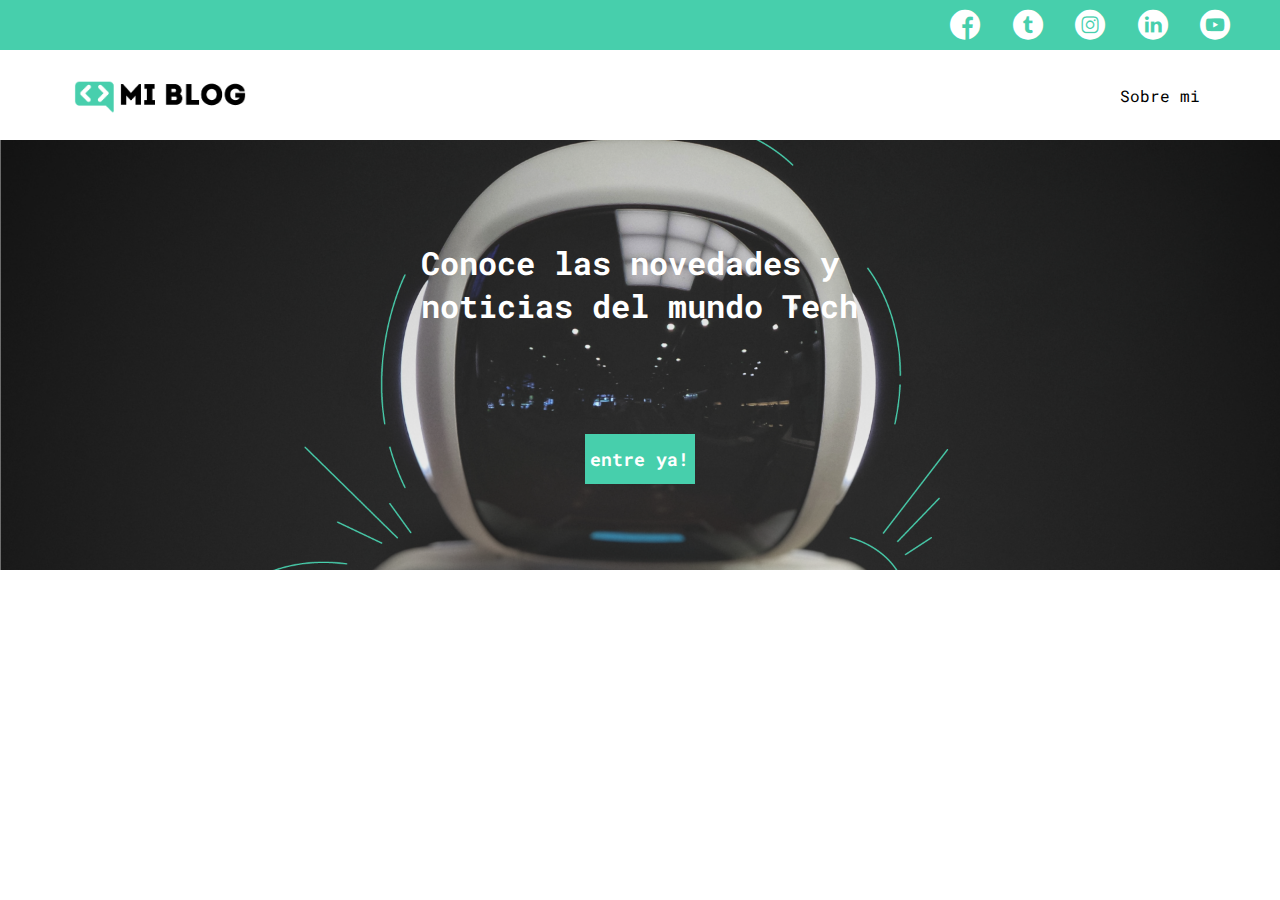
<file: index.html>
<!DOCTYPE html>
<html lang="en">
<head>
    <meta charset="UTF-8">
    <meta http-equiv="X-UA-Compatible" content="IE=edge">
    <meta name="viewport" content="width=device-width, initial-scale=1.0">
    <title>Mi blog - Ayrton Barreto</title>
    <link rel="stylesheet" href="css/main.css">
    <link rel="stylesheet" href="css/font/flaticon.css">
</head>
<body>
    <header class="header-icon-container">
        <section class="header-icon-container">
            <div class="icons">
                <a href="#"><span class="flaticon-001-facebook"></span></a>
                <a href="#"><span class="flaticon-002-twitter"></span></a>
                <a href="#"><span class="flaticon-011-instagram"></span></a>
                <a href="/"><span class="flaticon-010-linkedin"></span></a>
                <a href="#"><span class="flaticon-008-youtube"></span></a>
            </div>
        </section>
        <nav>
            <section class="nav-logo-container">
                <a href="/"><img src="/assets/img/Logo-negro.png" alt="Logo de mi blog"></a>
            </section>
            <section class="profile-link">
                <a href="/">Sobre mi</a>
            </section>
        </nav>
    </header>

    <main class="home-main">
        <section>
            <h1 class="home-main-text">Conoce las novedades y <br>noticias del mundo Tech</h1>
            <a class="home-main-button">entre ya!</a>
        </section>
    </main>
</body>
</html>
</file>
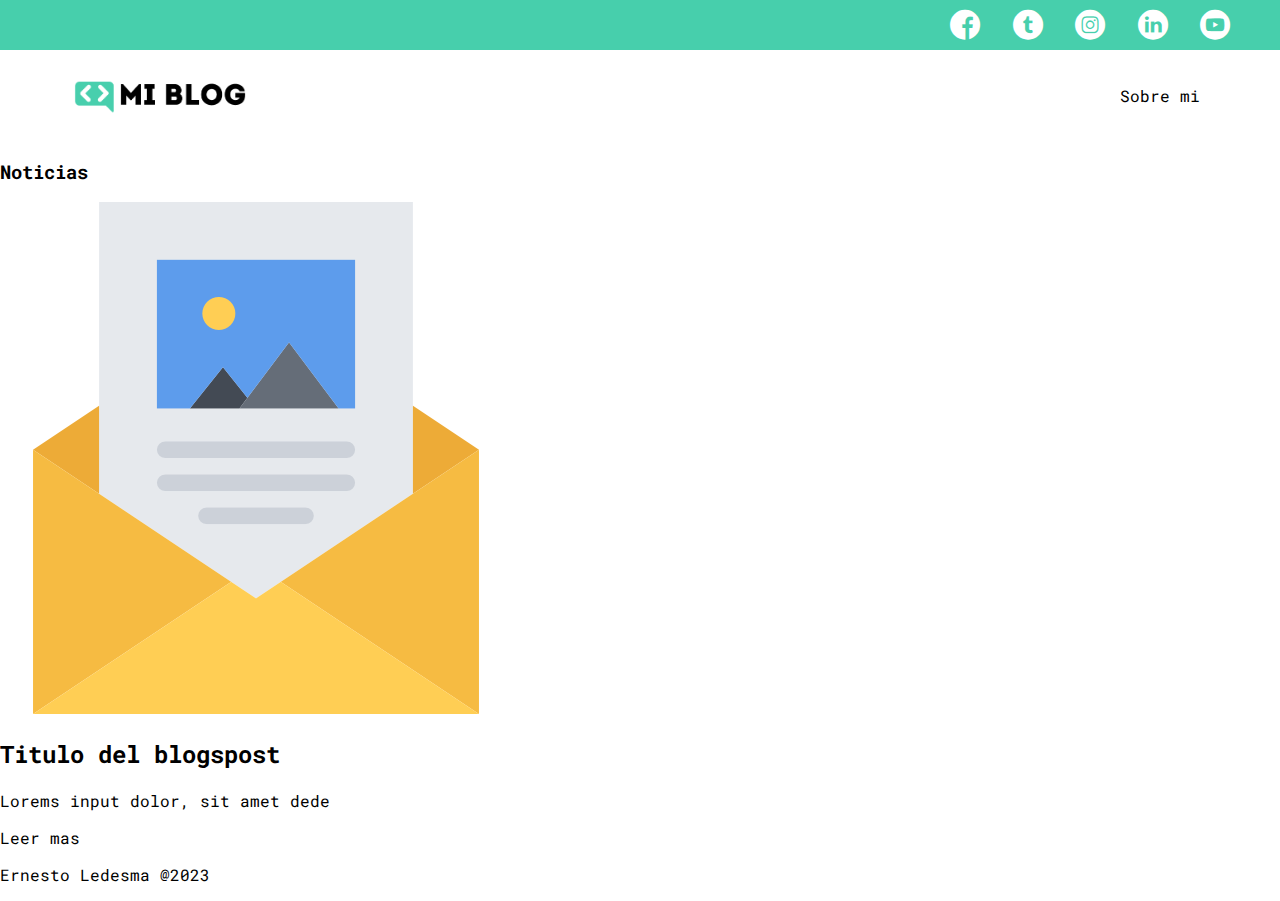
<file: blogs.html>
<!DOCTYPE html>
<html lang="en">
    <meta charset="UTF-8">
    <meta http-equiv="X-UA-Compatible" content="IE=edge">
    <meta name="viewport" content="width=device-width, initial-scale=1.0">
    <title>Mi blog - Ernesto Ledesma</title>
    <link rel="stylesheet" href="css/main.css">
    <link rel="stylesheet" href="css/font/flaticon.css">
</head>
<body>
    <header class="header-icon-container">
        <section class="header-icon-container">
            <div class="icons">
                <a href="#"><span class="flaticon-001-facebook"></span></a>
                <a href="#"><span class="flaticon-002-twitter"></span></a>
                <a href="#"><span class="flaticon-011-instagram"></span></a>
                <a href="/"><span class="flaticon-010-linkedin"></span></a>
                <a href="#"><span class="flaticon-008-youtube"></span></a>
            </div>
        </section>
        <nav>
            <section class="nav-logo-container">
                <a href="/"><img src="/assets/img/Logo-negro.png" alt="Logo de mi blog"></a>
            </section>
            <section class="profile-link">
                <a href="/">Sobre mi</a>
            </section>
        </nav>
    </header>

    <main>
        <section class="blogs-news-container">
            <div class="grid-container blogs-news-container">
                <h3>Noticias</h3>
                <div>
                    <img src="assets/img/013-newsletter.png" alt="">
                </div>
                <div class="blogs-news-info-container">
                    <h2>Titulo del blogspost</h2>
                    <p>Lorems input dolor, sit amet dede</p>
                    <a href="" class="blogs-button" >Leer mas</a>
                </div>
            </div>
        </section>
        <section class="blogs-post-container" >

        </section>
    </main>

    <footer>
        <p>Ernesto Ledesma @2023</p>
    </footer>
    
</body>
</html>
</file>
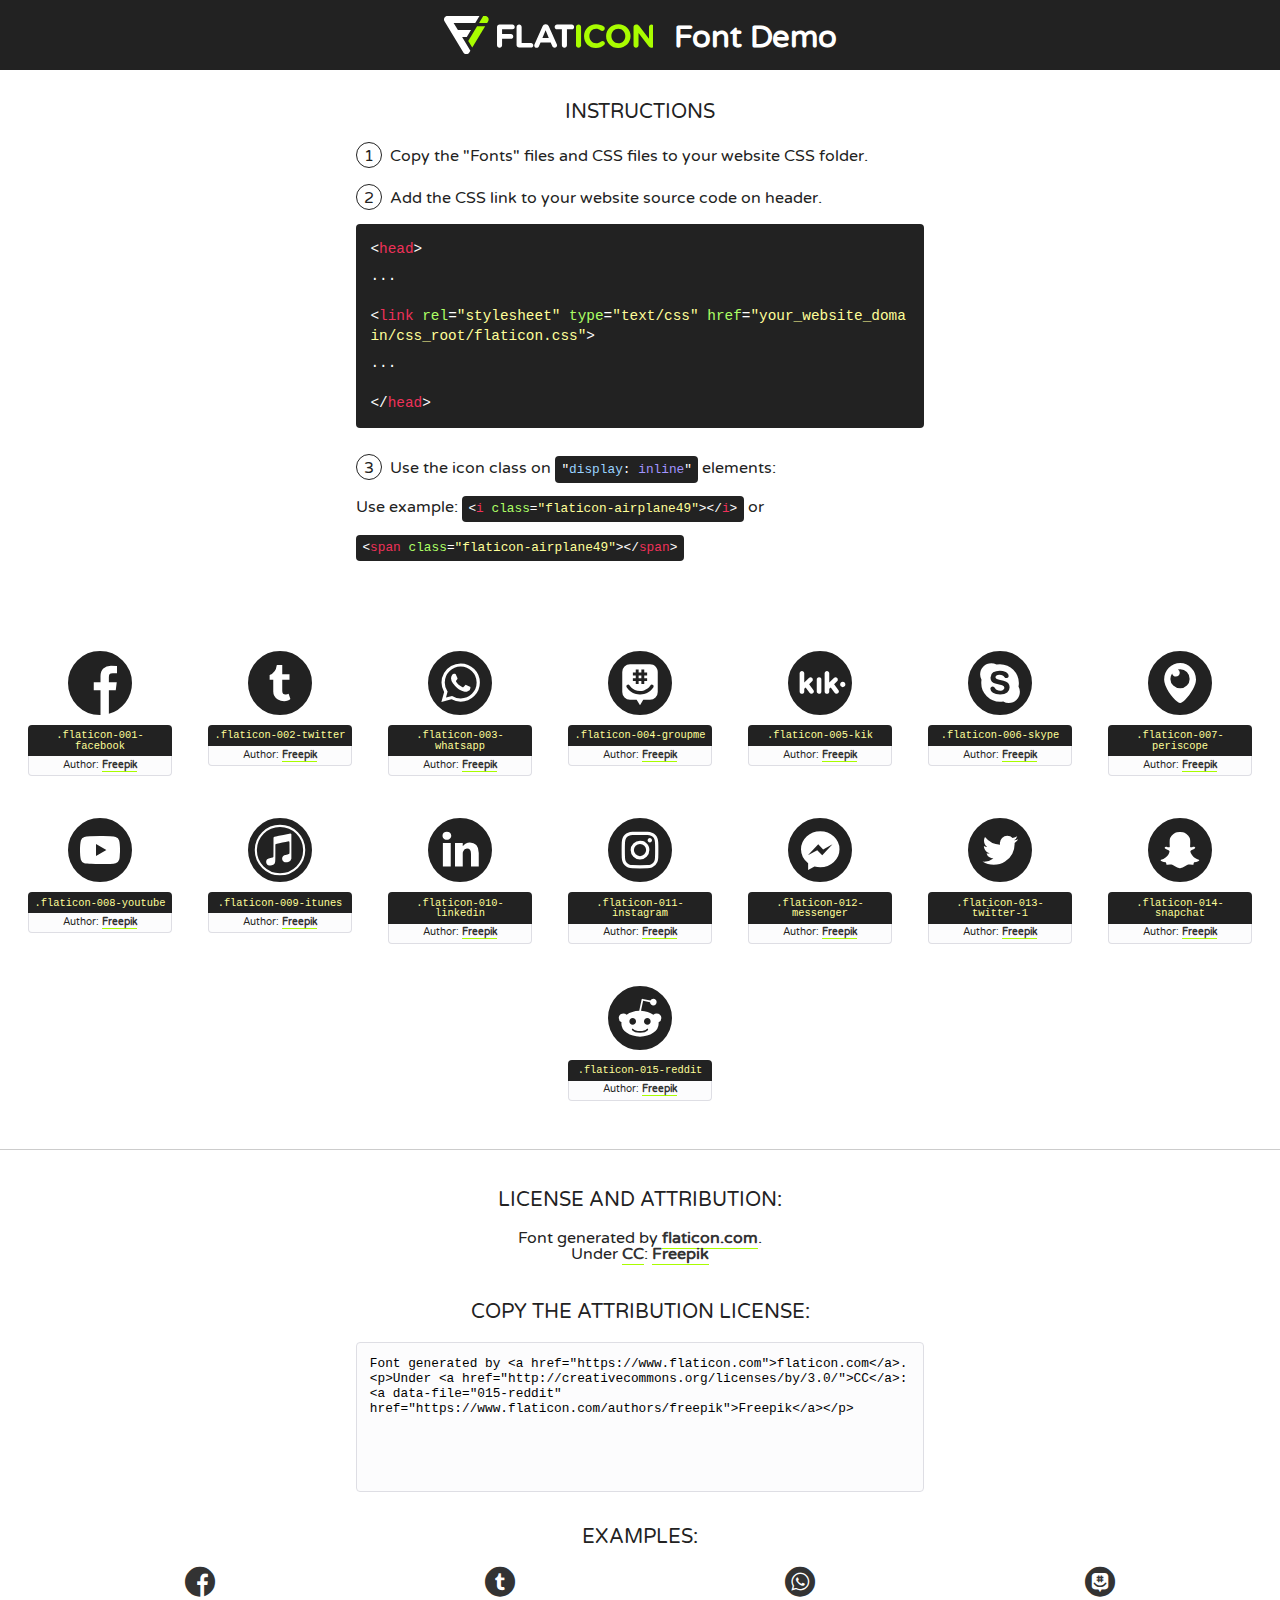
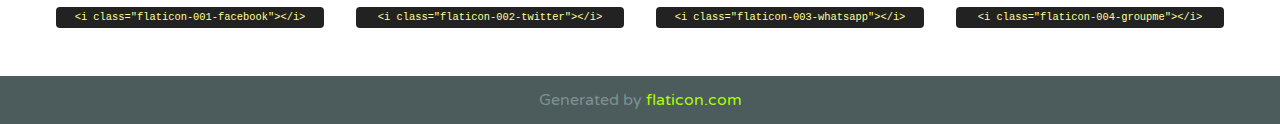
<file: css/font/flaticon.html>
<!DOCTYPE html>
<!--
  Flaticon icon font: Flaticon
  Creation date: 20/12/2018 09:27
-->
<html>
<!DOCTYPE html>
<html>

<head>
    <title>Flaticon WebFont</title>
    <link href="http://fonts.googleapis.com/css?family=Varela+Round" rel="stylesheet" type="text/css" />
    <link rel="stylesheet" type="text/css" href="flaticon.css">
    <meta charset="UTF-8">
    <style>
    html, body, div, span, applet, object, iframe,
    h1, h2, h3, h4, h5, h6, p, blockquote, pre,
    a, abbr, acronym, address, big, cite, code,
    del, dfn, em, img, ins, kbd, q, s, samp,
    small, strike, strong, sub, sup, tt, var,
    b, u, i, center,
    dl, dt, dd, ol, ul, li,
    fieldset, form, label, legend,
    table, caption, tbody, tfoot, thead, tr, th, td,
    article, aside, canvas, details, embed, 
    figure, figcaption, footer, header, hgroup, 
    menu, nav, output, ruby, section, summary,
    time, mark, audio, video {
        margin: 0;
        padding: 0;
        border: 0;
        font-size: 100%;
        font: inherit;
        vertical-align: baseline;
    }
    /* HTML5 display-role reset for older browsers */
    article, aside, details, figcaption, figure, 
    footer, header, hgroup, menu, nav, section {
        display: block;
    }
    body {
        line-height: 1;
    }
    ol, ul {
        list-style: none;
    }
    blockquote, q {
        quotes: none;
    }
    blockquote:before, blockquote:after,
    q:before, q:after {
        content: '';
        content: none;
    }
    table {
        border-collapse: collapse;
        border-spacing: 0;
    }
    body {
        font-family: 'Varela Round', Helvetica, Arial, sans-serif;
        font-size: 16px;
        color: #222;
    }
    a {
        color: #333;
        border-bottom: 1px solid #a9fd00;
        font-weight: bold;
        text-decoration: none;
    }
    * {
        -moz-box-sizing: border-box;
        -webkit-box-sizing: border-box;
        box-sizing: border-box;
        margin: 0;
        padding: 0;
    }
    [class^="flaticon-"]:before, [class*=" flaticon-"]:before, [class^="flaticon-"]:after, [class*=" flaticon-"]:after {
        font-family: Flaticon;
        font-size: 30px;
        font-style: normal;
        margin-left: 20px;
        color: #333;
    }
    .wrapper {
        max-width: 600px;
        margin: auto;
        padding: 0 1em;
    }
    .title {
        font-size: 1.25em;
        text-align: center;
        margin-bottom: 1em;
        text-transform: uppercase;
    }
    header {
        text-align: center;
        background-color: #222;
        color: #fff;
        padding: 1em;
    }
    header .logo {
        width: 210px;
        height: 38px;
        display: inline-block;
        vertical-align: middle;
        margin-right: 1em;
        border: none;
    }
    header strong {
        font-size: 1.95em;
        font-weight: bold;
        vertical-align: middle;
        margin-top: 5px;
        display: inline-block;
    }
    .demo {
        margin: 2em auto;
        line-height: 1.25em;
    }
    .demo ul li {
        margin-bottom: 1em;
    }
    .demo ul li .num {
        color: #222;
        border-radius: 20px;
        display: inline-block;
        width: 26px;
        padding: 3px;
        height: 26px;
        text-align: center;
        margin-right: 0.5em;
        border: 1px solid #222;
    }
    .demo ul li code {
        background-color: #222;
        border-radius: 4px;
        padding: 0.25em 0.5em;
        display: inline-block;
        color: #fff;
        font-family: Consolas,Monaco,Lucida Console,Liberation Mono,DejaVu Sans Mono,Bitstream Vera Sans Mono,Courier New, monospace;
        font-weight: lighter;
        margin-top: 1em;
        font-size: 0.8em;
        word-break: break-all;
    }
    .demo ul li code.big {
        padding: 1em;
        font-size: 0.9em;
    }
    .demo ul li code .red {
        color: #EF3159;
    }
    .demo ul li code .green {
        color: #ACFF65;
    }
    .demo ul li code .yellow {
        color: #FFFF99;
    }
    .demo ul li code .blue {
        color: #99D3FF;
    }
    .demo ul li code .purple {
        color: #A295FF;
    }
    .demo ul li code .dots {
        margin-top: 0.5em;
        display: block;
    }
    #glyphs {
        border-bottom: 1px solid #ccc;
        padding: 2em 0;
        text-align: center;
    }
    .glyph {
        display: inline-block;
        width: 9em;
        margin: 1em;
        text-align: center;
        vertical-align: top;
        background: #FFF;
    }
    .glyph .glyph-icon {
        padding: 10px;
        display: block;
        font-family:"Flaticon";
        font-size: 64px;
        line-height: 1;
    }
    .glyph .glyph-icon:before {
        font-size: 64px;
        color: #222;
        margin-left: 0;
    }
    .class-name {
        font-size: 0.65em;
        background-color: #222;
        color: #fff;
        border-radius: 4px 4px 0 0;
        padding: 0.5em;
        color: #FFFF99;
        font-family: Consolas,Monaco,Lucida Console,Liberation Mono,DejaVu Sans Mono,Bitstream Vera Sans Mono,Courier New, monospace;
    }
    .author-name {
        font-size: 0.6em;
        background-color: #fcfcfd;
        border: 1px solid #DEDEE4;
        border-top: 0;
        border-radius: 0 0 4px 4px;
        padding: 0.5em;
    }
    .class-name:last-child {
        font-size: 10px;
        color:#888;
    }
    .class-name:last-child a {
        font-size: 10px;
        color:#555;
    }
    .class-name:last-child a:hover {
        color:#a9fd00;
    }
    .glyph > input {
        display: block;
        width: 100px;
        margin: 5px auto;
        text-align: center;
        font-size: 12px;
        cursor: text;
    }
    .glyph > input.icon-input {
        font-family:"Flaticon";
        font-size: 16px;
        margin-bottom: 10px;
    }
    .attribution .title {
        margin-top: 2em;
    }
    .attribution textarea {
        background-color: #fcfcfd;
        padding: 1em;
        border: none;
        box-shadow: none;
        border: 1px solid #DEDEE4;
        border-radius: 4px;
        resize: none;
        width: 100%;
        height: 150px;
        font-size: 0.8em;
        font-family: Consolas,Monaco,Lucida Console,Liberation Mono,DejaVu Sans Mono,Bitstream Vera Sans Mono,Courier New, monospace;
        -webkit-appearance: none;
    }
    .iconsuse {
        margin: 2em auto;
        text-align: center;
        max-width: 1200px;
    }
    .iconsuse:after {
        content: '';
        display: table;
        clear: both;
    }
    .iconsuse .image {
        float: left;
        width: 25%;
        padding: 0 1em;
    }
    .iconsuse .image p {
        margin-bottom: 1em;
    }
    .iconsuse .image span {
        display: block;
        font-size: 0.65em;
        background-color: #222;
        color: #fff;
        border-radius: 4px;
        padding: 0.5em;
        color: #FFFF99;
        margin-top: 1em;
        font-family: Consolas,Monaco,Lucida Console,Liberation Mono,DejaVu Sans Mono,Bitstream Vera Sans Mono,Courier New, monospace;
    }
    #footer {
        text-align: center;
        background-color: #4C5B5C;
        color: #7c9192;
        padding: 1em;
    }
    #footer a {
        border: none;
        color: #a9fd00;
        font-weight: normal;
    }
    @media (max-width: 960px) {
        .iconsuse .image {
            width: 50%;
        }
    }
    @media (max-width: 560px) {
        .iconsuse .image {
            width: 100%;
        }
    }
    </style>
</head>

<body class="characters-off">

    <header>
        <a href="https://www.flaticon.com" target="_blank" class="logo">
            <svg version="1.1" xmlns="http://www.w3.org/2000/svg" xmlns:xlink="http://www.w3.org/1999/xlink" xmlns:a="http://ns.adobe.com/AdobeSVGViewerExtensions/3.0/" viewBox="0 0 560.875 102.036" enable-background="new 0 0 560.875 102.036" xml:space="preserve">
                <defs>
                </defs>
                <g>
                    <g class="letters">
                        <path fill="#ffffff" d="M141.596,29.675c0-3.777,2.985-6.767,6.764-6.767h34.438c3.426,0,6.15,2.728,6.15,6.15
                        c0,3.43-2.724,6.149-6.15,6.149h-27.674v13.091h23.719c3.429,0,6.151,2.724,6.151,6.15c0,3.43-2.723,6.149-6.151,6.149h-23.719
                        v17.574c0,3.773-2.986,6.761-6.764,6.761c-3.779,0-6.764-2.989-6.764-6.761V29.675z"></path>
                        <path fill="#ffffff" d="M193.844,29.149c0-3.781,2.985-6.767,6.764-6.767c3.776,0,6.763,2.985,6.763,6.767v42.957h25.039
                        c3.426,0,6.149,2.726,6.149,6.153c0,3.425-2.723,6.15-6.149,6.15h-31.802c-3.779,0-6.764-2.986-6.764-6.768V29.149z"></path>
                        <path fill="#ffffff" d="M241.891,75.71l21.438-48.407c1.492-3.341,4.215-5.357,7.906-5.357h0.792
                        c3.686,0,6.323,2.017,7.815,5.357l21.439,48.407c0.436,0.967,0.701,1.845,0.701,2.723c0,3.602-2.809,6.501-6.414,6.501
                        c-3.161,0-5.269-1.845-6.499-4.655l-4.132-9.661h-27.059l-4.301,10.102c-1.144,2.631-3.426,4.214-6.237,4.214
                        c-3.517,0-6.24-2.81-6.24-6.325C241.1,77.64,241.451,76.677,241.891,75.71z M279.932,58.666l-8.521-20.297l-8.526,20.297H279.932
                        z"></path>
                        <path fill="#ffffff" d="M314.864,35.387H301.86c-3.429,0-6.239-2.813-6.239-6.238c0-3.429,2.811-6.24,6.239-6.24h39.533
                        c3.426,0,6.237,2.811,6.237,6.24c0,3.425-2.811,6.238-6.237,6.238h-13.001v42.785c0,3.773-2.99,6.761-6.764,6.761
                        c-3.779,0-6.764-2.989-6.764-6.761V35.387z"></path>
                        <path fill="#A9FD00" d="M352.615,29.149c0-3.781,2.985-6.767,6.767-6.767c3.774,0,6.761,2.985,6.761,6.767v49.024
                        c0,3.773-2.987,6.761-6.761,6.761c-3.781,0-6.767-2.989-6.767-6.761V29.149z"></path>
                        <path fill="#A9FD00" d="M374.132,53.836v-0.179c0-17.481,13.178-31.801,32.065-31.801c9.22,0,15.459,2.458,20.557,6.238
                        c1.402,1.054,2.637,2.985,2.637,5.357c0,3.692-2.985,6.59-6.681,6.59c-1.845,0-3.071-0.702-4.044-1.319
                        c-3.776-2.813-7.729-4.393-12.562-4.393c-10.364,0-17.831,8.611-17.831,19.154v0.173c0,10.542,7.291,19.329,17.831,19.329
                        c5.715,0,9.492-1.756,13.359-4.834c1.049-0.874,2.458-1.491,4.039-1.491c3.429,0,6.325,2.813,6.325,6.236
                        c0,2.106-1.056,3.78-2.282,4.834c-5.539,4.834-12.036,7.733-21.878,7.733C387.572,85.464,374.132,71.493,374.132,53.836z"></path>
                        <path fill="#A9FD00" d="M433.009,53.836v-0.179c0-17.481,13.79-31.801,32.766-31.801c18.981,0,32.592,14.143,32.592,31.628v0.173
                        c0,17.483-13.785,31.807-32.769,31.807C446.625,85.464,433.009,71.32,433.009,53.836z M484.224,53.836v-0.179
                        c0-10.539-7.725-19.326-18.626-19.326c-10.893,0-18.449,8.611-18.449,19.154v0.173c0,10.542,7.73,19.329,18.626,19.329
                        C476.676,72.986,484.224,64.378,484.224,53.836z"></path>
                        <path fill="#A9FD00" d="M506.233,29.321c0-3.774,2.99-6.763,6.767-6.763h1.401c3.252,0,5.183,1.583,7.029,3.953l26.093,34.265
                        V29.059c0-3.692,2.99-6.677,6.681-6.677c3.683,0,6.671,2.985,6.671,6.677v48.934c0,3.78-2.987,6.765-6.764,6.765h-0.436
                        c-3.257,0-5.188-1.581-7.034-3.953l-27.056-35.492v32.944c0,3.687-2.985,6.676-6.678,6.676c-3.683,0-6.673-2.989-6.673-6.676
                        V29.321z"></path>
                    </g>
                    <g class="insignia">
                        <path fill="#ffffff" d="M48.372,56.137h12.517l11.156-18.537H37.186L25.688,18.539h57.825L94.668,0H9.271
                        C5.925,0,2.842,1.801,1.198,4.716c-1.644,2.907-1.593,6.482,0.134,9.343l50.38,83.501c1.678,2.781,4.689,4.476,7.938,4.476
                        c3.246,0,6.257-1.695,7.935-4.476l2.898-4.804L48.372,56.137z"></path>
                        <g class="i">
                            <path fill="#A9FD00" d="M93.575,18.539h0.031v0.004l21.652,0.004l2.705-4.488c1.727-2.861,1.778-6.436,0.133-9.343
                            C116.454,1.801,113.371,0,110.026,0h-5.294L93.575,18.539z"></path>
                            <polygon fill="#A9FD00" points="88.291,27.356 64.725,66.486 75.519,84.404 109.942,27.356"></polygon>
                        </g>
                    </g>
                </g>
            </svg>
        </a>
        <strong>Font Demo</strong>
    </header>


    <section class="demo wrapper">

        <p class="title">Instructions</p>

        <ul>
            <li>
                <span class="num">1</span>Copy the "Fonts" files and CSS files to your website CSS folder.
            </li>
            <li>
                <span class="num">2</span>Add the CSS link to your website source code on header.
                <code class="big">
                    &lt;<span class="red">head</span>&gt;
                    <br/><span class="dots">...</span>
                    <br/>&lt;<span class="red">link</span> <span class="green">rel</span>=<span class="yellow">"stylesheet"</span> <span class="green">type</span>=<span class="yellow">"text/css"</span> <span class="green">href</span>=<span class="yellow">"your_website_domain/css_root/flaticon.css"</span>&gt;
                    <br/><span class="dots">...</span>
                    <br/>&lt;/<span class="red">head</span>&gt;
                </code>
            </li>

            <li>
                <p>
                    <span class="num">3</span>Use the icon class on <code>"<span class="blue">display</span>:<span class="purple"> inline</span>"</code> elements:
                    <br />
                    Use example: <code>&lt;<span class="red">i</span> <span class="green">class</span>=<span class="yellow">&quot;flaticon-airplane49&quot;</span>&gt;&lt;/<span class="red">i</span>&gt;</code> or <code>&lt;<span class="red">span</span> <span class="green">class</span>=<span class="yellow">&quot;flaticon-airplane49&quot;</span>&gt;&lt;/<span class="red">span</span>&gt;</code>
            </li>
        </ul>

    </section>




   <section id="glyphs">          
    
      
        <div class="glyph"><div class="glyph-icon flaticon-001-facebook"></div>
            <div class="class-name">.flaticon-001-facebook</div>
            <div class="author-name">Author: <a data-file="001-facebook" href="https://www.flaticon.com/authors/freepik">Freepik</a> </div> 
        </div>        
        
        <div class="glyph"><div class="glyph-icon flaticon-002-twitter"></div>
            <div class="class-name">.flaticon-002-twitter</div>
            <div class="author-name">Author: <a data-file="002-twitter" href="https://www.flaticon.com/authors/freepik">Freepik</a> </div> 
        </div>        
        
        <div class="glyph"><div class="glyph-icon flaticon-003-whatsapp"></div>
            <div class="class-name">.flaticon-003-whatsapp</div>
            <div class="author-name">Author: <a data-file="003-whatsapp" href="https://www.flaticon.com/authors/freepik">Freepik</a> </div> 
        </div>        
        
        <div class="glyph"><div class="glyph-icon flaticon-004-groupme"></div>
            <div class="class-name">.flaticon-004-groupme</div>
            <div class="author-name">Author: <a data-file="004-groupme" href="https://www.flaticon.com/authors/freepik">Freepik</a> </div> 
        </div>        
        
        <div class="glyph"><div class="glyph-icon flaticon-005-kik"></div>
            <div class="class-name">.flaticon-005-kik</div>
            <div class="author-name">Author: <a data-file="005-kik" href="https://www.flaticon.com/authors/freepik">Freepik</a> </div> 
        </div>        
        
        <div class="glyph"><div class="glyph-icon flaticon-006-skype"></div>
            <div class="class-name">.flaticon-006-skype</div>
            <div class="author-name">Author: <a data-file="006-skype" href="https://www.flaticon.com/authors/freepik">Freepik</a> </div> 
        </div>        
        
        <div class="glyph"><div class="glyph-icon flaticon-007-periscope"></div>
            <div class="class-name">.flaticon-007-periscope</div>
            <div class="author-name">Author: <a data-file="007-periscope" href="https://www.flaticon.com/authors/freepik">Freepik</a> </div> 
        </div>        
        
        <div class="glyph"><div class="glyph-icon flaticon-008-youtube"></div>
            <div class="class-name">.flaticon-008-youtube</div>
            <div class="author-name">Author: <a data-file="008-youtube" href="https://www.flaticon.com/authors/freepik">Freepik</a> </div> 
        </div>        
        
        <div class="glyph"><div class="glyph-icon flaticon-009-itunes"></div>
            <div class="class-name">.flaticon-009-itunes</div>
            <div class="author-name">Author: <a data-file="009-itunes" href="https://www.flaticon.com/authors/freepik">Freepik</a> </div> 
        </div>        
        
        <div class="glyph"><div class="glyph-icon flaticon-010-linkedin"></div>
            <div class="class-name">.flaticon-010-linkedin</div>
            <div class="author-name">Author: <a data-file="010-linkedin" href="https://www.flaticon.com/authors/freepik">Freepik</a> </div> 
        </div>        
        
        <div class="glyph"><div class="glyph-icon flaticon-011-instagram"></div>
            <div class="class-name">.flaticon-011-instagram</div>
            <div class="author-name">Author: <a data-file="011-instagram" href="https://www.flaticon.com/authors/freepik">Freepik</a> </div> 
        </div>        
        
        <div class="glyph"><div class="glyph-icon flaticon-012-messenger"></div>
            <div class="class-name">.flaticon-012-messenger</div>
            <div class="author-name">Author: <a data-file="012-messenger" href="https://www.flaticon.com/authors/freepik">Freepik</a> </div> 
        </div>        
        
        <div class="glyph"><div class="glyph-icon flaticon-013-twitter-1"></div>
            <div class="class-name">.flaticon-013-twitter-1</div>
            <div class="author-name">Author: <a data-file="013-twitter-1" href="https://www.flaticon.com/authors/freepik">Freepik</a> </div> 
        </div>        
        
        <div class="glyph"><div class="glyph-icon flaticon-014-snapchat"></div>
            <div class="class-name">.flaticon-014-snapchat</div>
            <div class="author-name">Author: <a data-file="014-snapchat" href="https://www.flaticon.com/authors/freepik">Freepik</a> </div> 
        </div>        
        
        <div class="glyph"><div class="glyph-icon flaticon-015-reddit"></div>
            <div class="class-name">.flaticon-015-reddit</div>
            <div class="author-name">Author: <a data-file="015-reddit" href="https://www.flaticon.com/authors/freepik">Freepik</a> </div> 
        </div>        
        

    </section>



    <section class="attribution wrapper"   style="text-align:center;">

      <div class="title">License and attribution:</div><div class="attrDiv">Font generated by <a href="https://www.flaticon.com">flaticon.com</a>. <div><p>Under <a href="http://creativecommons.org/licenses/by/3.0/">CC</a>: <a data-file="015-reddit" href="https://www.flaticon.com/authors/freepik">Freepik</a></p>  </div>
      </div>
      <div class="title">Copy the Attribution License:</div>

    <textarea onclick="this.focus();this.select();">Font generated by &lt;a href=&quot;https://www.flaticon.com&quot;&gt;flaticon.com&lt;/a&gt;. <p>Under <a href="http://creativecommons.org/licenses/by/3.0/">CC</a>: <a data-file="015-reddit" href="https://www.flaticon.com/authors/freepik">Freepik</a></p>  
     </textarea>

    </section>

    <section class="iconsuse">

          <div class="title">Examples:</div>            
             
            <div class="image">
                <p>
                    <i class="glyph-icon flaticon-001-facebook"></i> 
                    <span>&lt;i class=&quot;flaticon-001-facebook&quot;&gt;&lt;/i&gt;</span>
                </p>
            </div>
            
            <div class="image">
                <p>
                    <i class="glyph-icon flaticon-002-twitter"></i> 
                    <span>&lt;i class=&quot;flaticon-002-twitter&quot;&gt;&lt;/i&gt;</span>
                </p>
            </div>
            
            <div class="image">
                <p>
                    <i class="glyph-icon flaticon-003-whatsapp"></i> 
                    <span>&lt;i class=&quot;flaticon-003-whatsapp&quot;&gt;&lt;/i&gt;</span>
                </p>
            </div>
            
            <div class="image">
                <p>
                    <i class="glyph-icon flaticon-004-groupme"></i> 
                    <span>&lt;i class=&quot;flaticon-004-groupme&quot;&gt;&lt;/i&gt;</span>
                </p>
            </div>
                       
        </div>
                            
    </section>

<div id="footer">
    <div>Generated by <a href="https://www.flaticon.com">flaticon.com</a>
    </div>
</div>



</body>
</html>
</file>
<file: css/main.css>
@import url('https://fonts.googleapis.com/css?family=Roboto+Mono:400,500,700|Roboto+Slab:400,700|Roboto:400,500,700,900&display=swap');

body{
    font-family: 'Roboto Mono', monospace;
    margin: 0;
    padding: 0;
}

a {
    text-decoration: none;
    display: inline;
    color: black;
}

header {
    width: 100%;
    height: 140px;
    display: grid;
    grid-template-rows: 1fr 1fr;
}

header .header-icon-container {
    width: 100%;
    height: 50px;
    display: grid;
    background-color: #47cfac;
}

header .header-icon-container .icons{
    width: 300px;
    height: auto;
    display: flex;
    justify-items: flex-end;
    align-items: center;
    justify-content: space-between;
    justify-self: end;
    margin-right: 50px;
}

header .icons span {
    color: white;
}

nav {
    display: grid;
    grid-template-columns: 1fr 1fr;
    height: 90px;
  }

  nav .nav-logo-container {
    margin-left: 50px;
  }

  nav .nav-logo-container img {
    width: 220px;
    margin-top: 10px;
  }

  nav .profile-link {
    display: flex;
    align-items: center;
    justify-content: flex-end;
    margin-right: 80px;
  }

  .home-main {
    display: grid;
    grid-template-columns: 1fr 4fr 1fr;
    height: 100%;
    background-image: url('../assets/img/Cover.png');
    background-position: center;
    background-repeat: no-repeat;
    background-size: cover;
    
  }

  .home-main section {
    display: grid;
    grid-column: 2;
    justify-items: center;
    height: 350px;
    margin-top: 80px;
  }

  .home-main-text {
    color: white;
  }

  .home-main-button {
    background: #47cfac;
    width: 110px;
    height: 50px;
    text-align: center;
    font-weight: 700;
    font-size: 18px;
    line-height: 50px;
    color: white;
  }
</file>
<file: css/font/flaticon.css>
/*
  	Flaticon icon font: Flaticon
  	Creation date: 20/12/2018 09:27
  	*/

@font-face {
  font-family: "Flaticon";
  src: url("./Flaticon.eot");
  src: url("./Flaticon.eot?#iefix") format("embedded-opentype"),
       url("./Flaticon.woff") format("woff"),
       url("./Flaticon.ttf") format("truetype"),
       url("./Flaticon.svg#Flaticon") format("svg");
  font-weight: normal;
  font-style: normal;
}

@media screen and (-webkit-min-device-pixel-ratio:0) {
  @font-face {
    font-family: "Flaticon";
    src: url("./Flaticon.svg#Flaticon") format("svg");
  }
}

[class^="flaticon-"]:before, [class*=" flaticon-"]:before,
[class^="flaticon-"]:after, [class*=" flaticon-"]:after {   
  font-family: Flaticon;
        font-size: 30px;
font-style: normal;
margin-left: 20px;
}

.flaticon-001-facebook:before { content: "\f100"; }
.flaticon-002-twitter:before { content: "\f101"; }
.flaticon-003-whatsapp:before { content: "\f102"; }
.flaticon-004-groupme:before { content: "\f103"; }
.flaticon-005-kik:before { content: "\f104"; }
.flaticon-006-skype:before { content: "\f105"; }
.flaticon-007-periscope:before { content: "\f106"; }
.flaticon-008-youtube:before { content: "\f107"; }
.flaticon-009-itunes:before { content: "\f108"; }
.flaticon-010-linkedin:before { content: "\f109"; }
.flaticon-011-instagram:before { content: "\f10a"; }
.flaticon-012-messenger:before { content: "\f10b"; }
.flaticon-013-twitter-1:before { content: "\f10c"; }
.flaticon-014-snapchat:before { content: "\f10d"; }
.flaticon-015-reddit:before { content: "\f10e"; }
</file>
